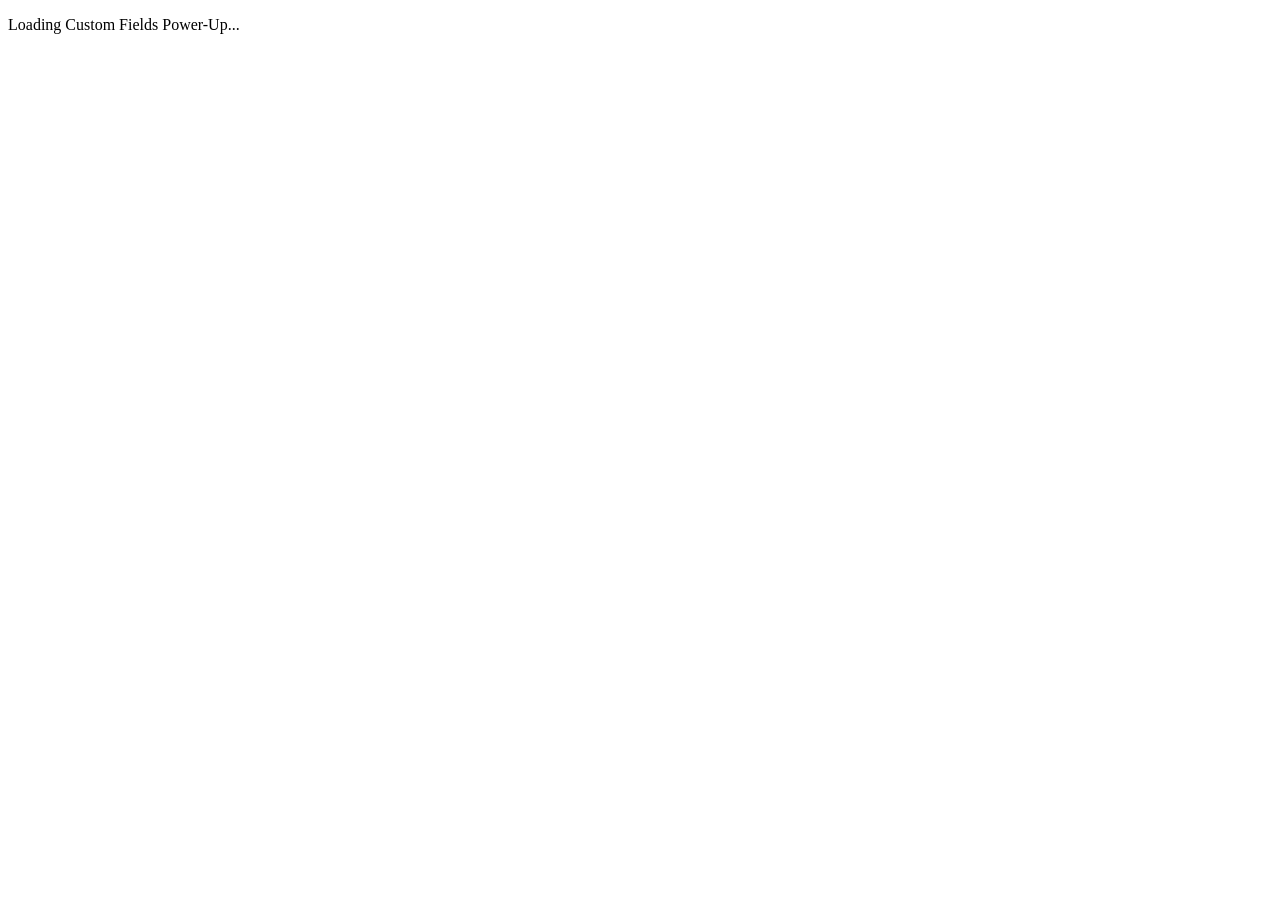
<file: index.html>
<!DOCTYPE html>
<html>
  <head>
    <meta charset="utf-8" />
    <meta name="viewport" content="width=device-width, initial-scale=1" />
    <title>Custom Fields Free</title>
    <script src="https://p.trellocdn.com/power-up.min.js"></script>
    <script src="./js/client.js"></script>
  </head>
  <body>
    <p>Loading Custom Fields Power-Up...</p>
  </body>
</html>
</file>
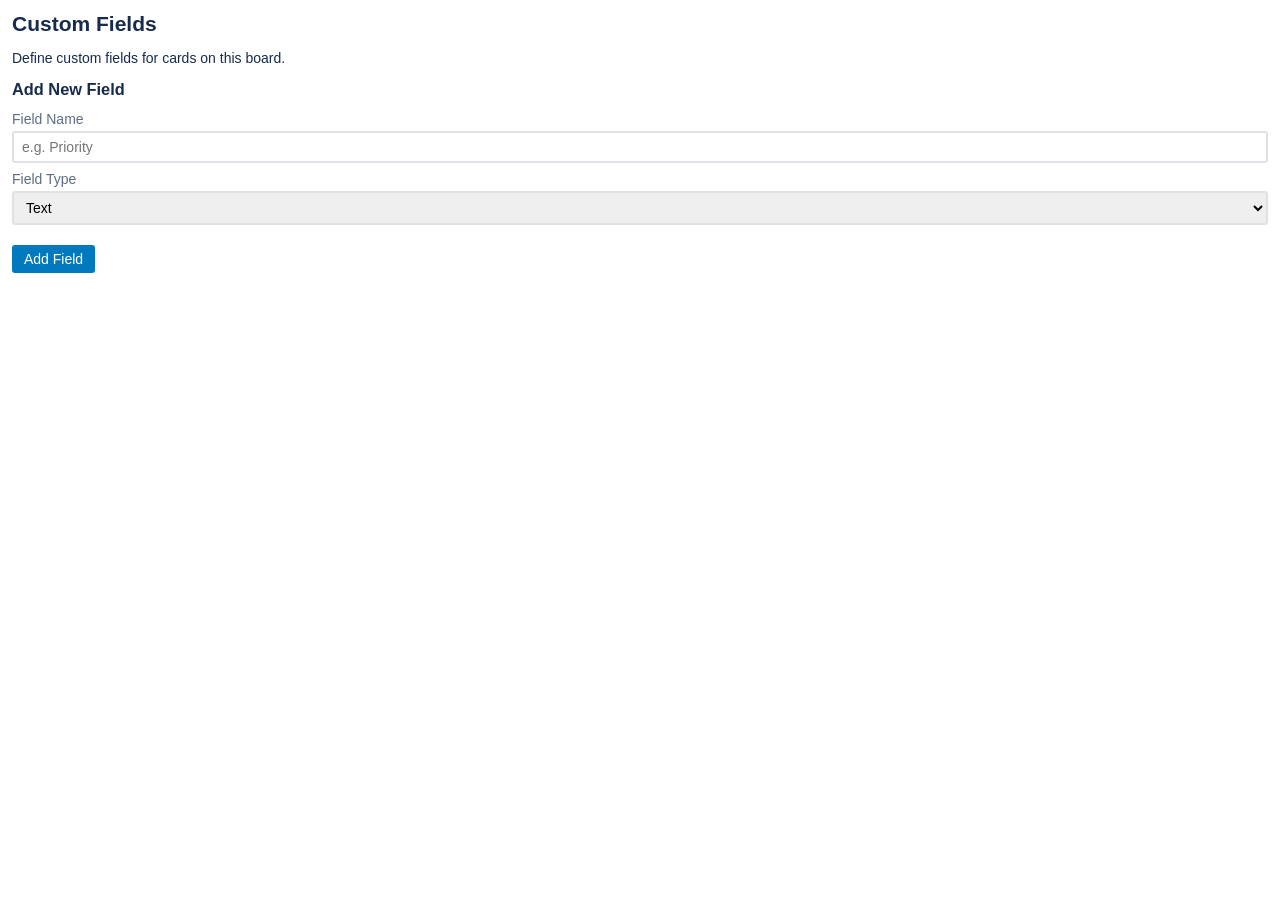
<file: settings.html>
<!DOCTYPE html>
<html>
  <head>
    <meta charset="utf-8" />
    <title>Custom Fields Settings</title>
    <link rel="stylesheet" href="./css/styles.css" />
    <script src="https://p.trellocdn.com/power-up.min.js"></script>
  </head>
  <body>
    <h2>Custom Fields</h2>
    <p>Define custom fields for cards on this board.</p>

    <div id="fieldsList"></div>

    <h3>Add New Field</h3>
    <label for="fieldName">Field Name</label>
    <input type="text" id="fieldName" placeholder="e.g. Priority" />

    <label for="fieldType">Field Type</label>
    <select id="fieldType">
      <option value="text">Text</option>
      <option value="number">Number</option>
      <option value="date">Date</option>
      <option value="checkbox">Checkbox</option>
      <option value="dropdown">Dropdown</option>
      <option value="url">URL</option>
    </select>

    <div id="dropdownOptions" class="hidden">
      <label>Dropdown Options</label>
      <div id="optionsList"></div>
      <button type="button" class="secondary" id="addOptionBtn">Add Option</button>
    </div>

    <div style="margin-top: 12px;">
      <button type="button" class="primary" id="addFieldBtn">Add Field</button>
    </div>

    <script>
      var t = TrelloPowerUp.iframe();

      var FIELD_TYPES = {
        text: { label: 'Text' },
        number: { label: 'Number' },
        date: { label: 'Date' },
        checkbox: { label: 'Checkbox' },
        dropdown: { label: 'Dropdown' },
        url: { label: 'URL' }
      };

      function generateId() {
        return 'cf_' + Math.random().toString(36).substr(2, 9);
      }

      function loadFields() {
        return t.get('board', 'shared', 'customFields', []);
      }

      function saveFields(fields) {
        return t.set('board', 'shared', 'customFields', fields);
      }

      function renderFields(fields) {
        var container = document.getElementById('fieldsList');
        container.innerHTML = '';

        if (fields.length === 0) {
          container.innerHTML = '<div class="empty-state">No custom fields yet. Add one above.</div>';
          return;
        }

        fields.forEach(function (field, index) {
          var el = document.createElement('div');
          el.className = 'field-item';

          var optionsText = '';
          if (field.type === 'dropdown' && field.options && field.options.length) {
            optionsText = '<div style="font-size:12px;color:#5e6c84;margin-top:4px;">Options: ' +
              field.options.map(function (o) { return o.label; }).join(', ') + '</div>';
          }

          el.innerHTML =
            '<div class="field-header">' +
              '<div>' +
                '<span class="field-name">' + escapeHtml(field.name) + '</span> ' +
                '<span class="field-type">' + FIELD_TYPES[field.type].label + '</span>' +
              '</div>' +
              '<button class="danger" data-index="' + index + '">Remove</button>' +
            '</div>' +
            optionsText;

          el.querySelector('button').addEventListener('click', function () {
            fields.splice(index, 1);
            saveFields(fields).then(function () {
              renderFields(fields);
            });
          });

          container.appendChild(el);
        });
      }

      function escapeHtml(text) {
        var div = document.createElement('div');
        div.textContent = text;
        return div.innerHTML;
      }

      function renderOptionInputs() {
        var container = document.getElementById('optionsList');
        container.innerHTML = '';
        var count = container.children.length;
        var row = document.createElement('div');
        row.className = 'option-row';
        row.innerHTML = '<input type="text" placeholder="Option label" class="option-input" />';
        container.appendChild(row);
      }

      document.getElementById('fieldType').addEventListener('change', function () {
        var isDropdown = this.value === 'dropdown';
        document.getElementById('dropdownOptions').classList.toggle('hidden', !isDropdown);
        if (isDropdown) {
          renderOptionInputs();
        }
      });

      document.getElementById('addOptionBtn').addEventListener('click', function () {
        var container = document.getElementById('optionsList');
        var row = document.createElement('div');
        row.className = 'option-row';
        row.innerHTML =
          '<input type="text" placeholder="Option label" class="option-input" />' +
          '<button type="button" class="danger remove-option">Remove</button>';
        row.querySelector('.remove-option').addEventListener('click', function () {
          row.remove();
        });
        container.appendChild(row);
      });

      document.getElementById('addFieldBtn').addEventListener('click', function () {
        var nameInput = document.getElementById('fieldName');
        var typeInput = document.getElementById('fieldType');
        var name = nameInput.value.trim();
        var type = typeInput.value;

        if (!name) {
          nameInput.style.borderColor = '#c0392b';
          return;
        }
        nameInput.style.borderColor = '';

        loadFields().then(function (fields) {
          var newField = {
            id: generateId(),
            name: name,
            type: type
          };

          if (type === 'dropdown') {
            var optionInputs = document.querySelectorAll('.option-input');
            var options = [];
            optionInputs.forEach(function (input) {
              var label = input.value.trim();
              if (label) {
                options.push({ id: generateId(), label: label });
              }
            });
            if (options.length === 0) {
              alert('Please add at least one dropdown option.');
              return;
            }
            newField.options = options;
          }

          fields.push(newField);
          return saveFields(fields).then(function () {
            nameInput.value = '';
            typeInput.value = 'text';
            document.getElementById('dropdownOptions').classList.add('hidden');
            document.getElementById('optionsList').innerHTML = '';
            renderFields(fields);
          });
        });
      });

      t.render(function () {
        loadFields().then(renderFields);
      });
    </script>
  </body>
</html>
</file>
<file: css/styles.css>
body {
  font-family: -apple-system, BlinkMacSystemFont, 'Segoe UI', Roboto, Oxygen, Ubuntu, sans-serif;
  font-size: 14px;
  color: #172b4d;
  background: #fff;
  margin: 0;
  padding: 12px;
  box-sizing: border-box;
}

h1, h2, h3 {
  margin: 0 0 12px 0;
  font-weight: 600;
}

button {
  cursor: pointer;
  border: none;
  border-radius: 3px;
  padding: 6px 12px;
  font-size: 14px;
  font-weight: 500;
}

button.primary {
  background: #0079bf;
  color: #fff;
}

button.primary:hover {
  background: #026aa7;
}

button.secondary {
  background: #ebecf0;
  color: #172b4d;
}

button.secondary:hover {
  background: #dfe1e6;
}

button.danger {
  background: transparent;
  color: #c0392b;
}

button.danger:hover {
  background: #f5d3d0;
}

input, select, textarea {
  width: 100%;
  padding: 6px 8px;
  border: 2px solid #dfe1e6;
  border-radius: 3px;
  font-size: 14px;
  box-sizing: border-box;
  margin-bottom: 8px;
}

input:focus, select:focus, textarea:focus {
  outline: none;
  border-color: #0079bf;
}

label {
  display: block;
  font-weight: 500;
  margin-bottom: 4px;
  color: #5e6c84;
}

.field-row {
  display: flex;
  gap: 8px;
  align-items: flex-start;
  margin-bottom: 8px;
}

.field-row input,
.field-row select {
  flex: 1;
  margin-bottom: 0;
}

.field-row button {
  flex-shrink: 0;
}

.field-item {
  border: 1px solid #dfe1e6;
  border-radius: 3px;
  padding: 10px;
  margin-bottom: 10px;
  background: #f4f5f7;
}

.field-header {
  display: flex;
  justify-content: space-between;
  align-items: center;
  margin-bottom: 8px;
}

.field-name {
  font-weight: 600;
}

.field-type {
  font-size: 12px;
  color: #5e6c84;
  text-transform: uppercase;
}

.options-list {
  margin-top: 8px;
}

.options-list .option-row {
  display: flex;
  gap: 8px;
  margin-bottom: 6px;
}

.options-list input {
  margin-bottom: 0;
}

.empty-state {
  color: #5e6c84;
  text-align: center;
  padding: 20px;
}

.card-field {
  margin-bottom: 12px;
}

.card-field label {
  font-size: 12px;
  text-transform: uppercase;
}

.card-field-value {
  padding: 6px 8px;
  background: #f4f5f7;
  border-radius: 3px;
  min-height: 20px;
}

.hidden {
  display: none;
}
</file>
